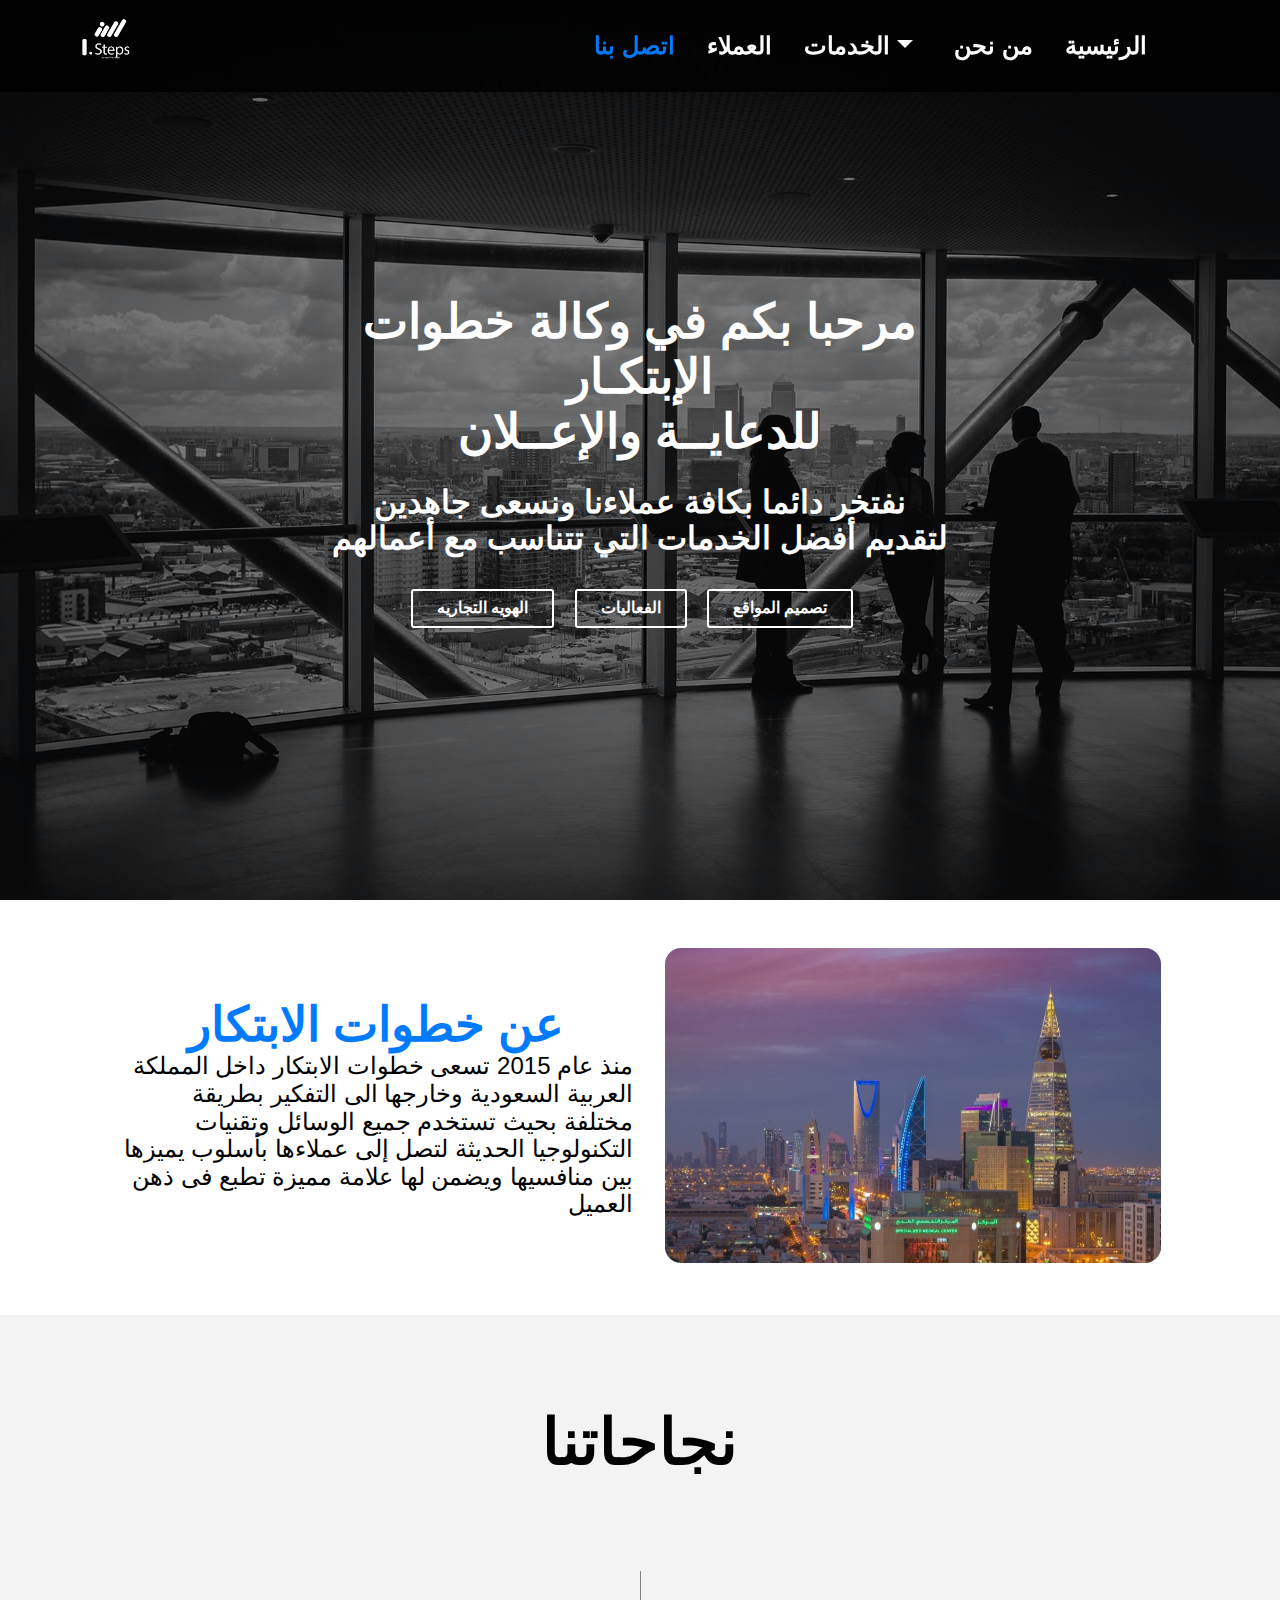
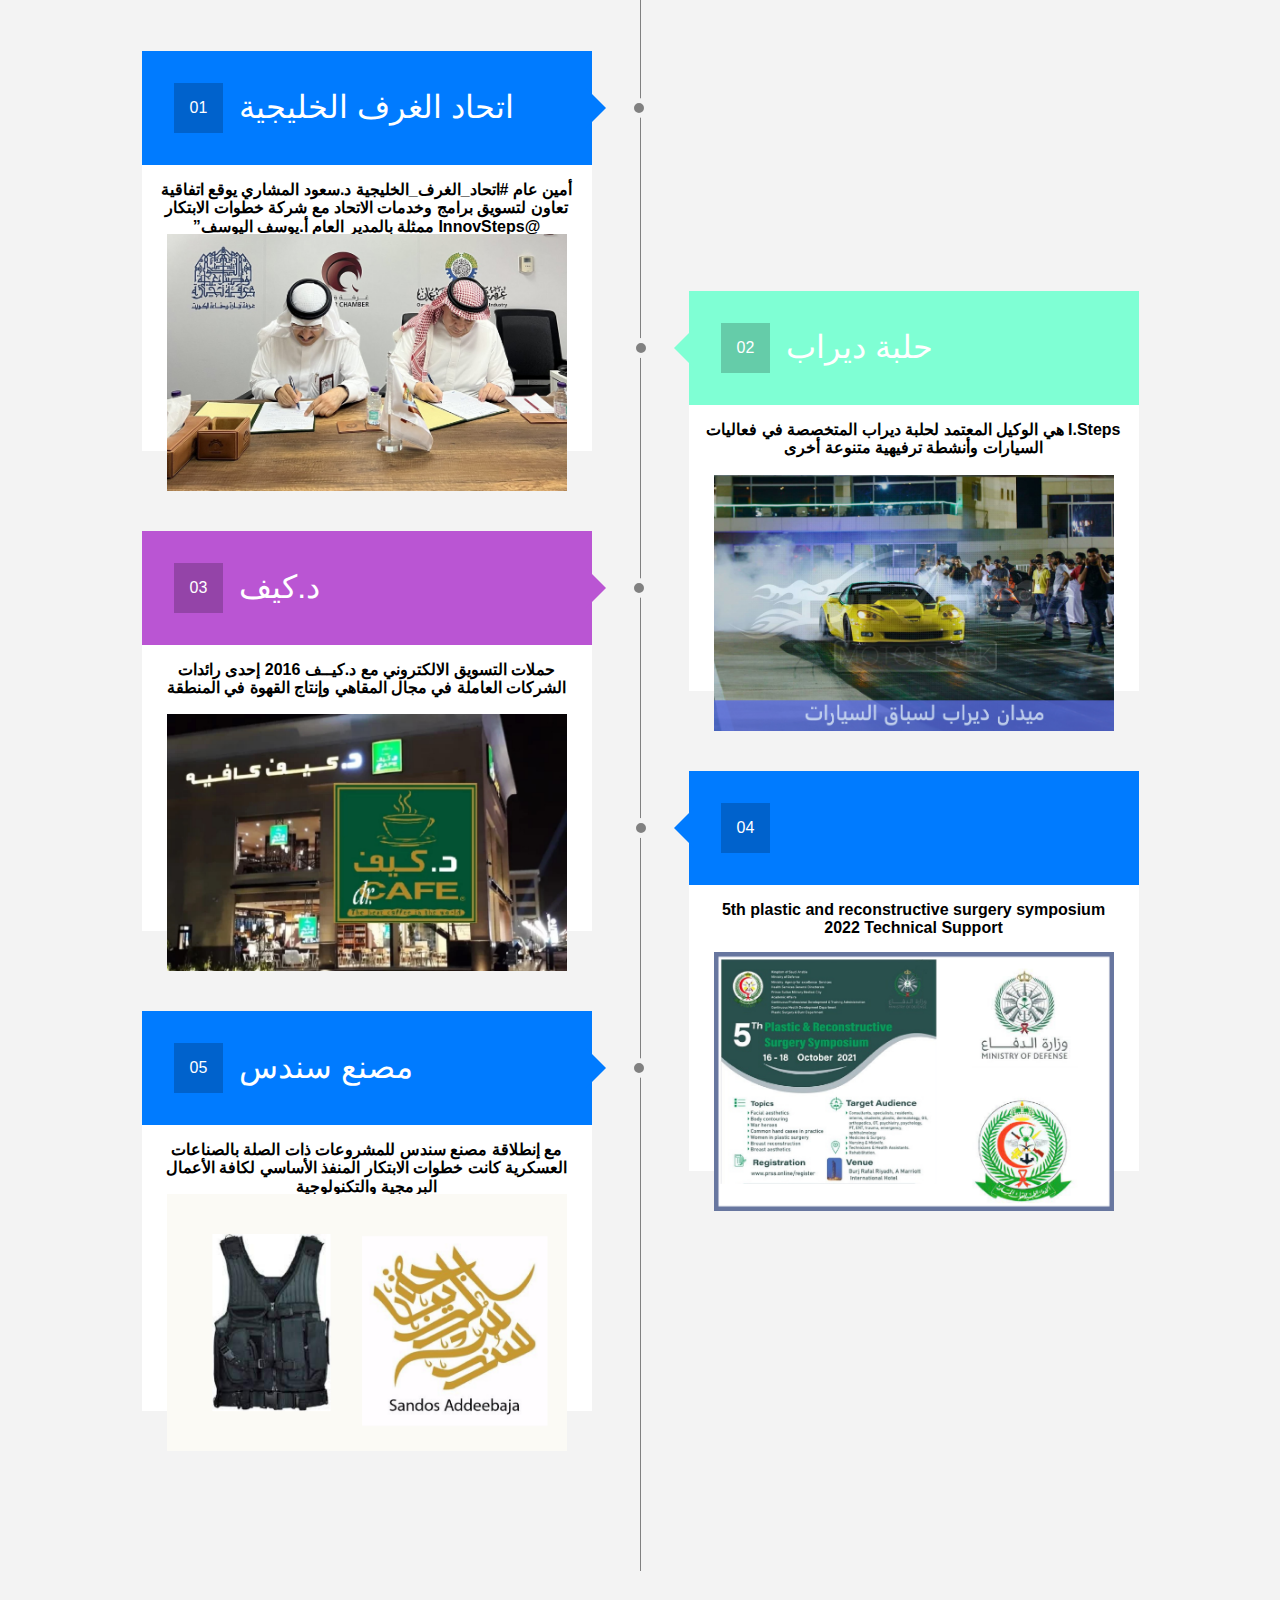
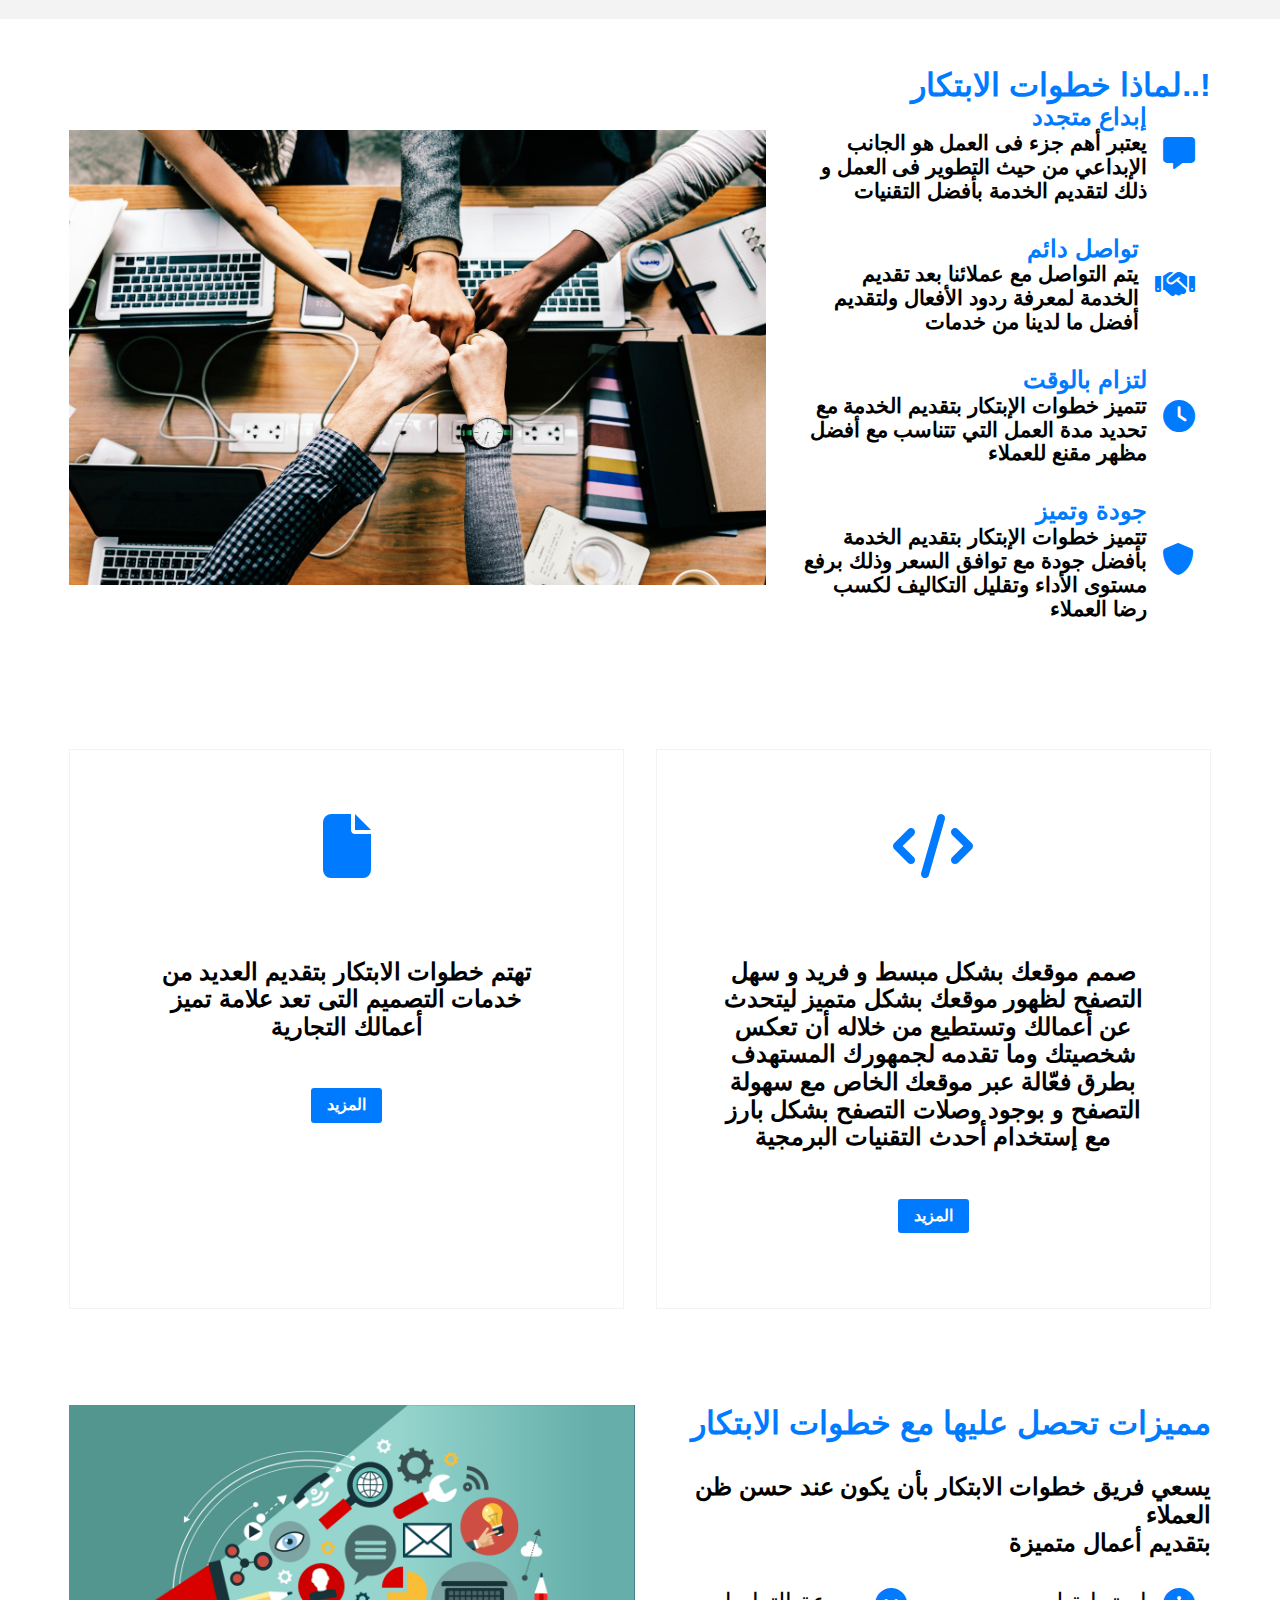
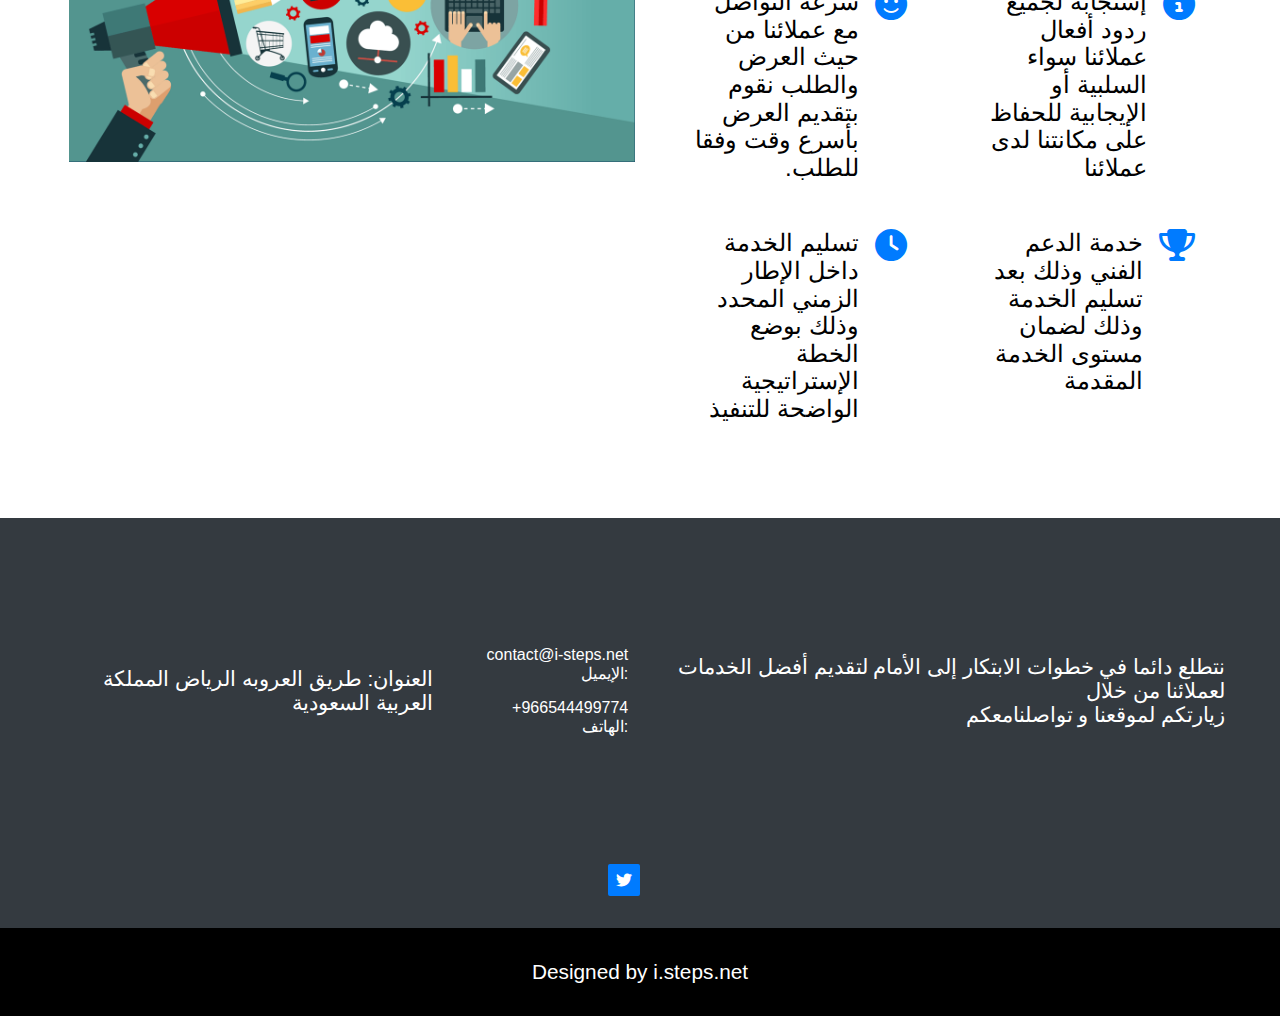
<file: index.html>
<!DOCTYPE html>
<html dir="rtl">

<head>
    <meta charset="UTF-8">
    <meta name="viewport" content="width=device-width, initial-scale=1.0">
    <title>I.step</title>
    <!-- Normalize -->
    <link rel="stylesheet" href="css/normalize.css">
    <!-- Font Awesome  -->
    <link rel="stylesheet" href="css/all.min.css">
    <!-- style file -->
    <link rel="stylesheet" href="css/style.css">
</head>

<body><!-- heder -->
    <header>
        <div class="container">
            <ul class="link">
                <li><a href="index.html">الرئيسية</a></li>
                <li><a href="index2.html">من نحن</a></li>
                <li class="links"><a>الخدمات</a>
                    <div class="menue">
                        <ul>
                            <li><a>تصميم المواقع </a></li>
                            <li><a> الفعاليات</a></li>
                            <li><a>الهويه الرقميه</a></li>
                        </ul>
                    </div>
                </li>
                <li><a href="index3.html">العملاء</a></li>
                <li><a class="active" href="index4.html">اتصل بنا </a></li>
            </ul>
            <div class="logo"><img src="images/logo.png"></div>
        </div>
    </header><!-- end header --><!-- home -->
    <div class="home">
        <div class="content">
            <h2>مرحبا بكم في وكالة خطوات الإبتكـار<br> للدعايــة والإعــلان</h2>
            <p>نفتخر دائما بكافة عملاءنا ونسعى جاهدين<br> لتقديم أفضل الخدمات التي تتناسب مع أعمالهم</p>
            <div class="buttons">
                <button>تصميم المواقع</button>
                <button>الفعاليات</button>
                <button> الهويه التجاريه</button>
            </div>
        </div>
    </div><!-- end home -->
    <!-- start steps -->
    <div class="steps">
        <div class="container">
            <div class="image"><img src="images/bb.jpg"></div>
            <div class="info">
                <h3>عن خطوات الابتكار</h3>
                <p>منذ عام 2015 تسعى خطوات الابتكار داخل المملكة العربية السعودية وخارجها الى التفكير بطريقة مختلفة
                    بحيث تستخدم جميع الوسائل وتقنيات التكنولوجيا الحديثة لتصل إلى عملاءها بأسلوب يميزها بين منافسيها
                    ويضمن لها علامة مميزة تطبع فى ذهن العميل
                </p>
            </div>
        </div>
    </div>
    <!-- end steps -->
    <!-- start successes -->
    <div class="successes">
        <h1>نجاحاتنا</h1>
        <div class="container">
            <div class="right">
                <div class="box">
                    <div class="info green">
                        <p>حلبة ديراب</p>
                        <span>02</span>
                    </div>
                    <div class="body">
                        <p>I.Steps
                            هي الوكيل المعتمد لحلبة ديراب المتخصصة في فعاليات السيارات وأنشطة ترفيهية متنوعة أخرى</p>
                        <img src="images/2.jpg">
                    </div>
                </div>
                <div class="box">
                    <div class="info blue">
                        <span>04 </span>
                    </div>
                    <div class="body">
                        <p>5th plastic and reconstructive surgery symposium 2022 Technical Support</p>
                        <img src="images/4.jpg">
                    </div>
                </div>
            </div>
            <div class="hr"></div>
            <div class="left">
                <div class="box">
                    <div class="info blue ">
                        <p>اتحاد الغرف الخليجية</p>
                        <span>01</span>
                    </div>
                    <div class="body">
                        <p>أمين عام #اتحاد_الغرف_الخليجية د.سعود المشاري يوقع اتفاقية تعاون لتسويق برامج وخدمات الاتحاد
                            مع شركة خطوات الابتكار @InnovSteps ممثلة بالمدير العام أ.يوسف اليوسف”</p>
                        <img src="images/1.jpg">
                    </div>
                </div>
                <div class="box ">
                    <div class="info move">
                        <p>د.كيف</p>
                        <span>03</span>
                    </div>
                    <div class="body">
                        <p>حملات التسويق الالكتروني مع د.كيــف 2016 إحدى رائدات الشركات العاملة في مجال المقاهي وإنتاج
                            القهوة في المنطقة</p>
                        <img src="images/3.jpg">
                    </div>
                </div>
                <div class="box ">
                    <div class="info blue ">
                        <p>مصنع سندس</p>
                        <span>05</span>
                    </div>
                    <div class="body">
                        <p>مع إنطلاقة مصنع سندس للمشروعات ذات الصلة بالصناعات العسكرية كانت خطوات الابتكار المنفذ
                            الأساسي لكافة الأعمال البرمجية والتكنولوجية</p>
                        <img src="images/5.jpg">
                    </div>
                </div>
            </div>
        </div>
    </div>
    <!-- end successes -->
    <!-- start creativity -->
    <div class="creativity">
        <div class="container">
            <div class="section">
                <h2>!..لماذا خطوات الابتكار</h2>
                <div class="box">
                    <i class="fa-sharp fa-regular fa-message"></i>
                    <div class="info">
                        <h4>إبداع متجدد</h4>
                        <p>يعتبر أهم جزء فى العمل هو الجانب الإبداعي من حيث التطوير فى العمل و ذلك لتقديم الخدمة بأفضل
                            التقنيات</p>
                    </div>
                </div>
                <div class="box">
                    <i class="fa-solid fa-handshake"></i>
                    <div class="info">
                        <h4>تواصل دائم</h4>
                        <p>يتم التواصل مع عملائنا بعد تقديم الخدمة لمعرفة ردود الأفعال ولتقديم أفضل ما لدينا من خدمات
                        </p>
                    </div>
                </div>
                <div class="box">
                    <i class="fa-regular fa-clock"></i>
                    <div class="info">
                        <h4> لتزام بالوقت</h4>
                        <p>تتميز خطوات الإبتكار بتقديم الخدمة مع تحديد مدة العمل التي تتناسب مع أفضل مظهر مقنع للعملاء
                        </p>
                    </div>
                </div>
                <div class="box">
                    <i class="fa-sharp fa-solid fa-shield"></i>
                    <div class="info">
                        <h4>جودة وتميز</h4>
                        <p>تتميز خطوات الإبتكار بتقديم الخدمة بأفضل جودة مع توافق السعر وذلك برفع مستوى الأداء وتقليل
                            التكاليف لكسب رضا العملاء </p>
                    </div>
                </div>
            </div>
            <div class="image"><img src="images/6.jpg"></div>
        </div>
    </div>
    <!-- end creativity -->
    <!-- boxes   -->
    <div class="boxes">
        <div class="container">
            <div class="box">
                <i class="fa-solid fa-code"></i>
                <p>صمم موقعك بشكل مبسط و فريد و سهل التصفح لظهور موقعك بشكل متميز ليتحدث عن أعمالك وتستطيع من خلاله أن
                    تعكس شخصيتك وما تقدمه لجمهورك المستهدف بطرق فعّالة عبر موقعك الخاص مع سهولة التصفح و بوجود وصلات
                    التصفح بشكل بارز مع إستخدام أحدث التقنيات البرمجية</p>
                <button>المزيد</button>
            </div>
            <div class="box">
                <i class="fa-solid fa-file"></i>
                <p>تهتم خطوات الابتكار بتقديم العديد من خدمات التصميم التى تعد علامة تميز أعمالك التجارية </p>
                <button>المزيد</button>
            </div>
        </div>
    </div>
    <!-- end boxes -->
    <!-- fetures -->
    <div class="features">
        <div class="container">
            <div class="section">
                <h2>مميزات تحصل عليها مع خطوات الابتكار</h2>
                <p>يسعي فريق خطوات الابتكار بأن يكون عند حسن ظن العملاء <br>بتقديم أعمال متميزة</p>
                <div class="card">
                    <div class="feat">
                        <div class="info">
                            <i class="fa-solid fa-circle-info"></i>
                            <p>إستجابة لجميع ردود أفعال عملائنا سواء السلبية أو الإيجابية للحفاظ على مكانتنا لدى عملائنا
                            </p>
                        </div>
                        <div class="info">
                            <i class="fa-sharp fa-solid fa-trophy"></i>
                            <p>خدمة الدعم الفني وذلك بعد تسليم الخدمة وذلك لضمان مستوى الخدمة المقدمة</p>
                        </div>
                    </div>
                    <div class="feat">
                        <div class="info">
                            <i class="fa-solid fa-face-smile"></i>
                            <p>سرعة التواصل مع عملائنا من حيث العرض والطلب نقوم بتقديم العرض بأسرع وقت وفقا للطلب.</p>
                        </div>
                        <div class="info">
                            <i class="fa-solid fa-clock"></i>
                            <p>تسليم الخدمة داخل الإطار الزمني المحدد وذلك بوضع الخطة الإستراتيجية الواضحة للتنفيذ</p>
                        </div>
                    </div>
                </div>
            </div>
            <div class="image"><img src="images/7.png"></div>
        </div>
    </div>
    <!-- end featurs -->
    <!-- footer -->
    <footer>
        <div class="footer">
            <div class="container">
                <p><a>نتطلع دائما في خطوات الابتكار إلى الأمام لتقديم أفضل الخدمات لعملائنا من خلال <br>زيارتكم لموقعنا
                        و
                        تواصلنامعكم</a></p>
                <div class="span">
                    <span>contact@i-steps.net :الإيميل</span>
                    <span> 966544499774+ :الهاتف</span>

                </div>

                <p>العنوان: طريق العروبه
                    الرياض المملكة العربية السعودية</p>
            </div>
            <i class="fa-brands fa-twitter"></i>
            <p class="foot">Designed by i.steps.net</p>
        </div>
    </footer>
    <!-- end footer -->
    
</body>

</html>
</file>
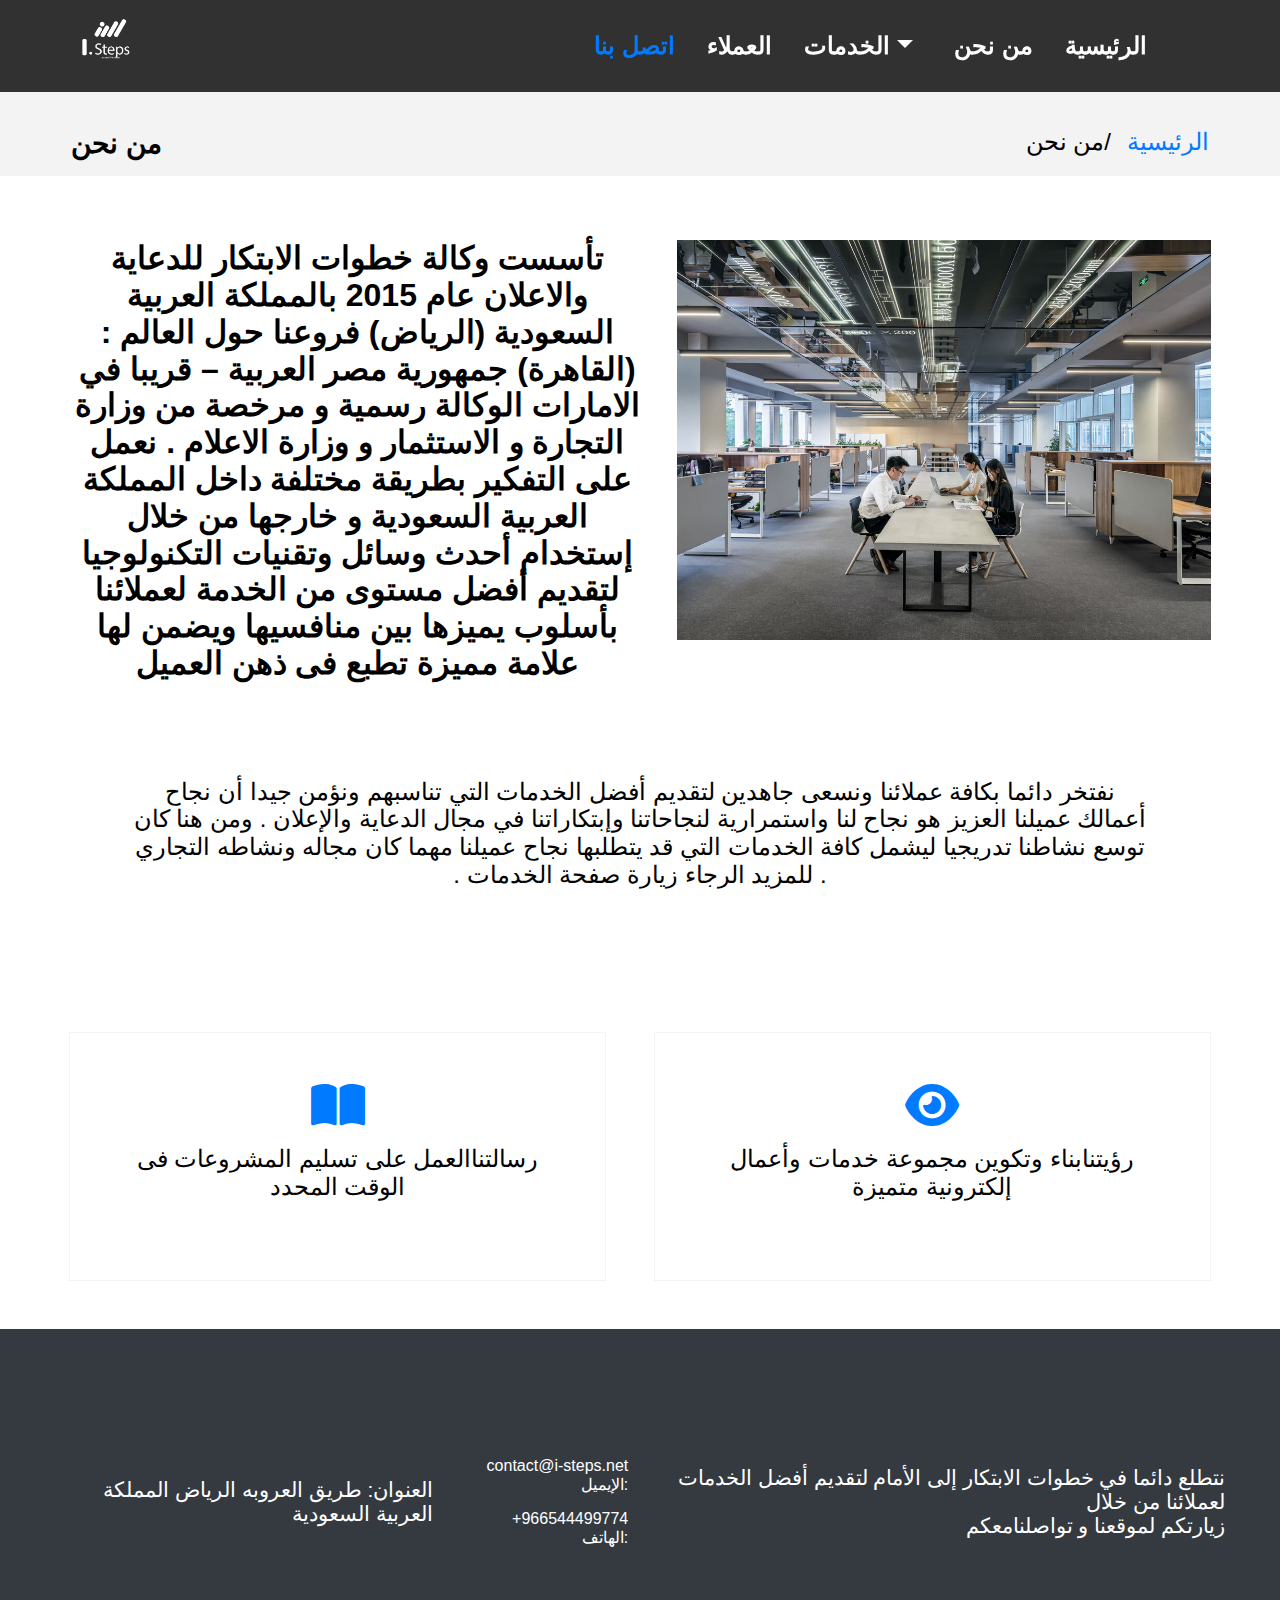
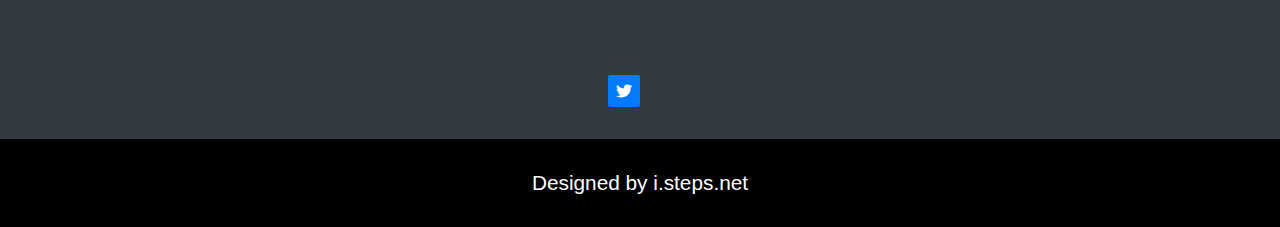
<file: index2.html>
<!DOCTYPE html>
<html dir="rtl">

<head>
    <meta charset="UTF-8">
    <meta name="viewport" content="width=device-width, initial-scale=1.0">
    <title>الرئيسية</title>
    <!-- Normalize -->
    <link rel="stylesheet" href="css/normalize.css">
    <!-- Font Awesome  -->
    <link rel="stylesheet" href="css/all.min.css">
    <!-- style file -->
    <link rel="stylesheet" href="css/style.css">

</head>

<body><!-- heder -->
    <header>
        <div class="container">
            <ul class="link">
                <li><a href="index.html">الرئيسية</a></li>
                <li><a href="index2.html">من نحن</a></li>
                <li class="links"><a>الخدمات</a>
                    <div class="menue">
                        <ul>
                            <li><a>تصميم المواقع </a></li>
                            <li><a> الفعاليات</a></li>
                            <li><a>الهويه الرقميه</a></li>
                        </ul>
                    </div>
                </li>
                <li><a href="index3.html">العملاء</a></li>
                <li><a class="active" href="index4.html">اتصل بنا </a></li>
            </ul>
            <div class="logo"><img src="images/logo.png"></div>
        </div>
    </header><!-- end header --><!-- home -->
    <!-- start main -->
    <div class="meen">
        <div class="container">
            <p><a href="index.html">الرئيسية</a>/من نحن</p>
            <h3>من نحن</h3>
        </div>
    </div>
    <div class="image-info">
        <div class="container">
            <div class="image"><img src="images/main.jpg"></div>
            <p>تأسست وكالة خطوات الابتكار للدعاية والاعلان عام 2015 بالمملكة العربية السعودية (الرياض) فروعنا حول العالم
                : (القاهرة) جمهورية مصر العربية – قريبا في الامارات الوكالة رسمية و مرخصة من وزارة التجارة و الاستثمار و
                وزارة الاعلام . نعمل على التفكير بطريقة مختلفة داخل المملكة العربية السعودية و خارجها من خلال إستخدام
                أحدث وسائل وتقنيات التكنولوجيا لتقديم أفضل مستوى من الخدمة لعملائنا بأسلوب يميزها بين منافسيها ويضمن لها
                علامة مميزة تطبع فى ذهن العميل </p>
        </div>
    </div>
    <div class="cards">
        <div class="container">
            <p>نفتخر دائما بكافة عملائنا ونسعى جاهدين لتقديم أفضل الخدمات التي تناسبهم ونؤمن جيدا أن نجاح أعمالك عميلنا
                العزيز هو نجاح لنا واستمرارية لنجاحاتنا وإبتكاراتنا في مجال الدعاية والإعلان . ومن هنا كان توسع نشاطنا
                تدريجيا ليشمل كافة الخدمات التي قد يتطلبها نجاح عميلنا مهما كان مجاله ونشاطه التجاري . للمزيد الرجاء
                زيارة صفحة الخدمات .</p>
            <div class="card">
                <div class="box">
                    <i class="fa-sharp fa-solid fa-eye"></i>
                    <p>رؤيتنابناء وتكوين مجموعة خدمات وأعمال إلكترونية متميزة</p>
                </div>
                <div class="box">
                    <i class="fa-sharp fa-solid fa-book-open"></i>
                    <p>رسالتناالعمل على تسليم المشروعات فى الوقت المحدد</p>
                </div>
            </div>
        </div>
    </div>
    <!-- end main -->
    <!-- footer -->
    <footer>
        <div class="footer">
            <div class="container">
                <p><a>نتطلع دائما في خطوات الابتكار إلى الأمام لتقديم أفضل الخدمات لعملائنا من خلال <br>زيارتكم لموقعنا
                        و
                        تواصلنامعكم</a></p>
                <div class="span">
                    <span>contact@i-steps.net :الإيميل</span>
                    <span> 966544499774+ :الهاتف</span>

                </div>

                <p>العنوان: طريق العروبه
                    الرياض المملكة العربية السعودية</p>
            </div>
            <i class="fa-brands fa-twitter"></i>
            <p class="foot">Designed by i.steps.net</p>
        </div>
    </footer>
    <!-- end footer -->
</body>

</html>
</file>
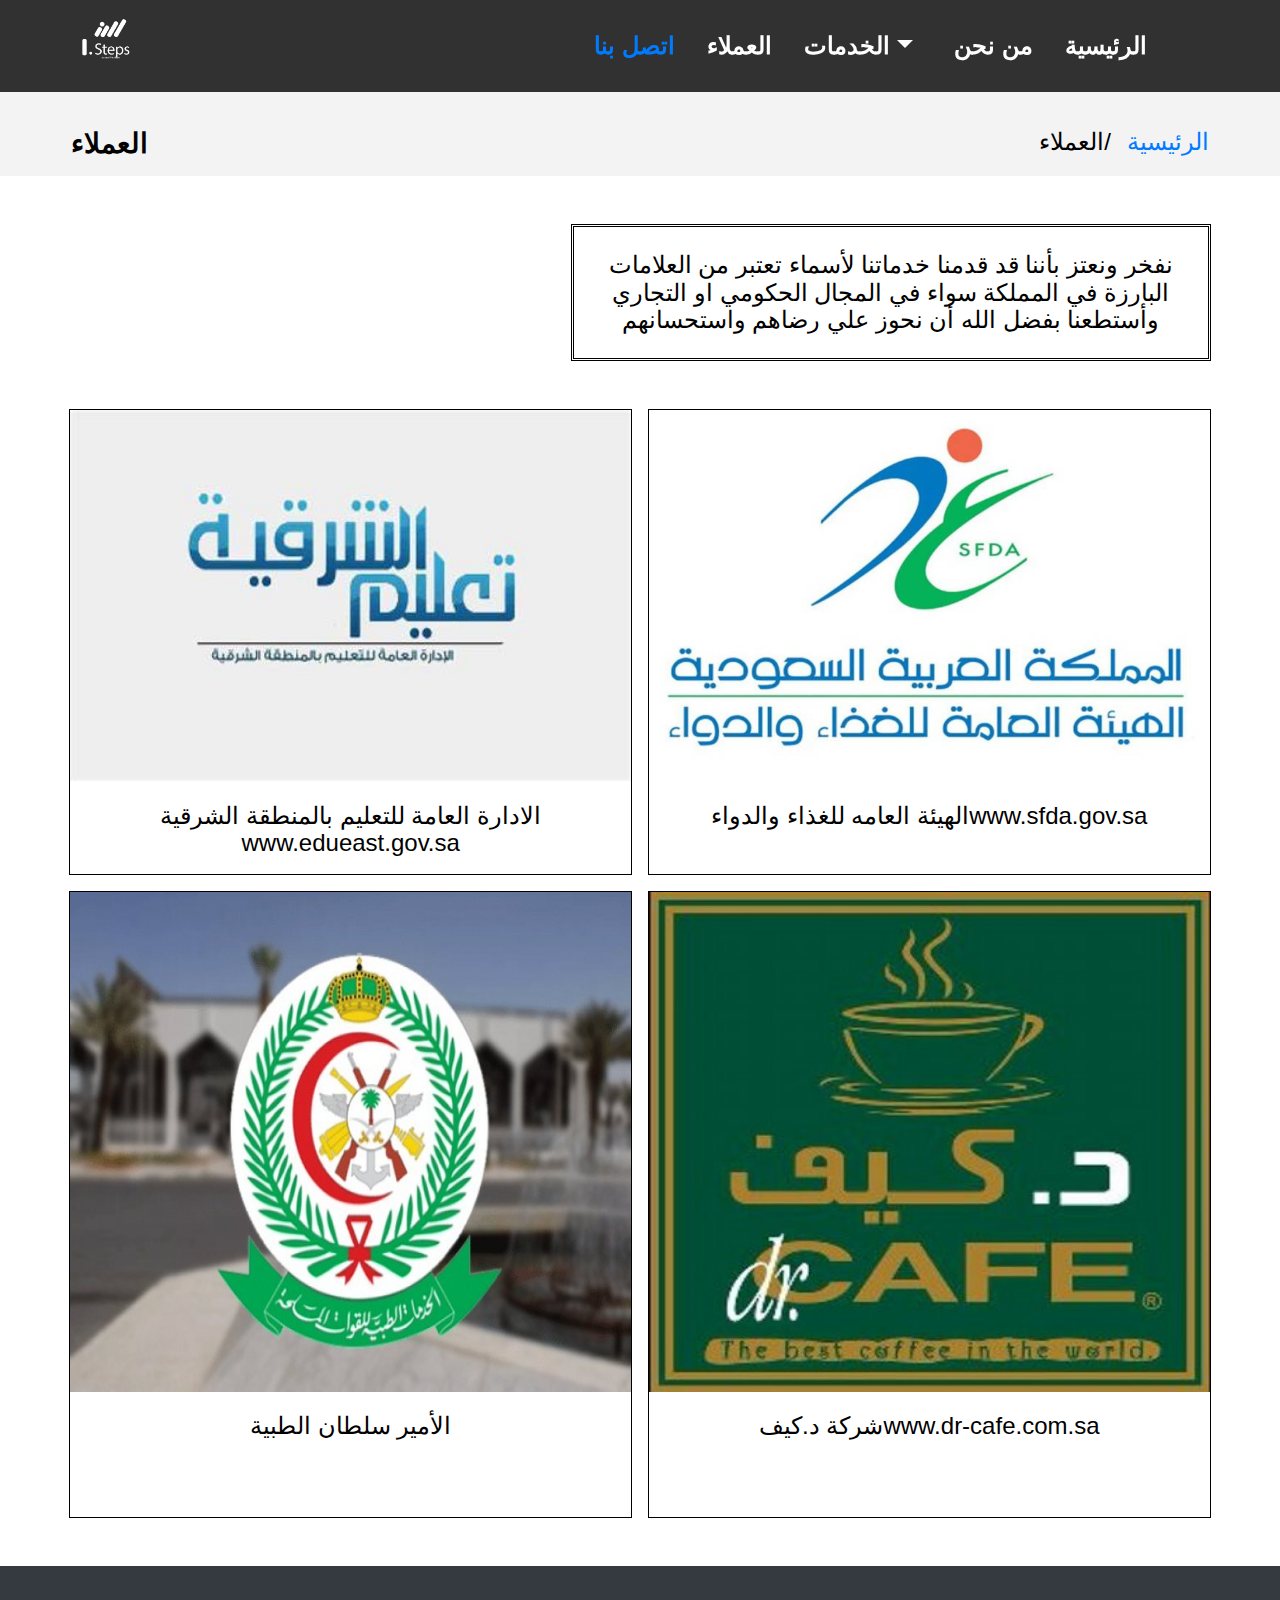
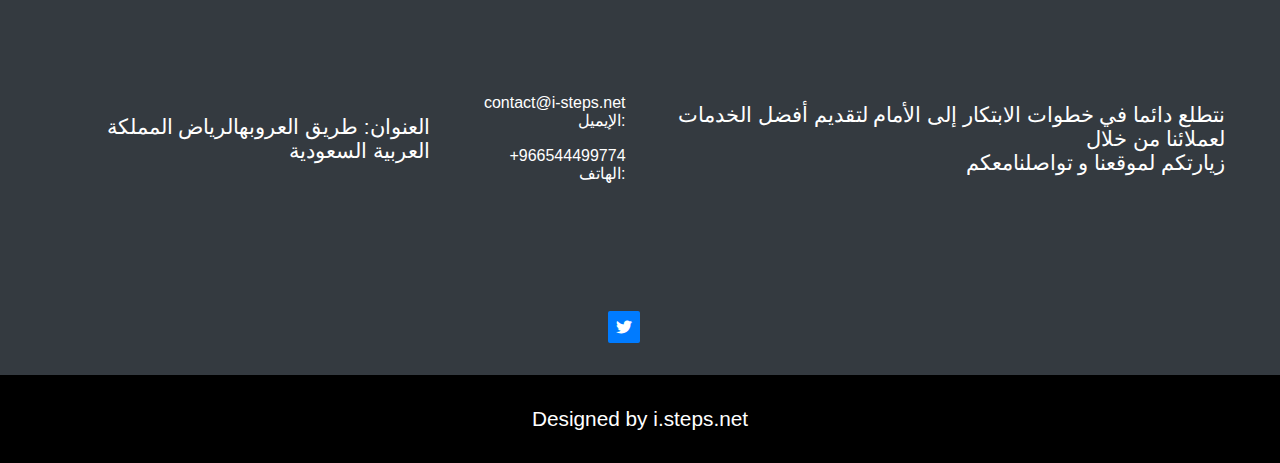
<file: index3.html>
<!DOCTYPE html>
<html dir="rtl">

<head>
    <meta charset="UTF-8">
    <meta name="viewport" content="width=device-width, initial-scale=1.0">
    <title>clients</title>
    <!-- Normalize -->
    <link rel="stylesheet" href="css/normalize.css">
    <!-- Font Awesome  -->
    <link rel="stylesheet" href="css/all.min.css">
    <!-- style file -->
    <link rel="stylesheet" href="css/style.css">
</head>

<body><!-- heder -->
    <header>
        <div class="container">
            <ul class="link">
                <li><a href="index.html">الرئيسية</a></li>
                <li><a href="index2.html">من نحن</a></li>
                <li class="links"><a>الخدمات</a>
                    <div class="menue">
                        <ul>
                            <li><a>تصميم المواقع </a></li>
                            <li><a> الفعاليات</a></li>
                            <li><a>الهويه الرقميه</a></li>
                        </ul>
                    </div>
                </li>
                <li><a href="index3.html">العملاء</a></li>
                <li><a class="active" href="index4.html">اتصل بنا </a></li>
            </ul>
            <div class="logo"><img src="images/logo.png"></div>
        </div>
    </header><!-- end header --><!-- home -->
    <div class="meen">
        <div class="container">
            <p><a href="index.html">الرئيسية</a>/العملاء </p>
            <h3> العملاء</h3>
        </div>
    </div>
    <!-- start clients -->
    <div class="clients">
        <div class="container">
            <p class="first">نفخر ونعتز بأننا قد قدمنا خدماتنا لأسماء تعتبر من العلامات البارزة في المملكة سواء في
                المجال الحكومي او التجاري وأستطعنا بفضل الله أن نحوز علي رضاهم واستحسانهم </p>
            <div class="boxes2">
                <div class="box">
                    <img src="images/10.jpg">
                    <p>الادارة العامة للتعليم بالمنطقة الشرقية www.edueast.gov.sa</p>
                </div>
                <div class="box">
                    <img src="images/9.jpg">
                    <p>الهيئة العامه للغذاء والدواءwww.sfda.gov.sa</p>
                </div>
                <div class="box">
                    <img src="images/8.jpg">
                    <p>الأمير سلطان الطبية
                    </p>
                </div>
                <div class="box">
                    <img src="images/12.jpg" class="big">
                    <p>شركة د.كيفwww.dr-cafe.com.sa</p>
                </div>
            </div>
        </div>
    </div>
    <!-- end clients -->
    <!-- footer -->
    <footer>
        <div class="footer">
            <div class="container">
                <p><a>نتطلع دائما في خطوات الابتكار إلى الأمام لتقديم أفضل الخدمات لعملائنا من خلال <br>زيارتكم لموقعنا
                        و
                        تواصلنامعكم</a></p>
                <div class="span">
                    <span>contact@i-steps.net :الإيميل</span>
                    <span> 966544499774+ :الهاتف</span>

                </div>
                <p>العنوان: طريق العروبهالرياض المملكة العربية السعودية</p>
            </div>
            <i class="fa-brands fa-twitter"></i>
            <p class="foot">Designed by i.steps.net</p>
        </div>
    </footer>
    <!-- end footer -->

</body>

</html>
</file>
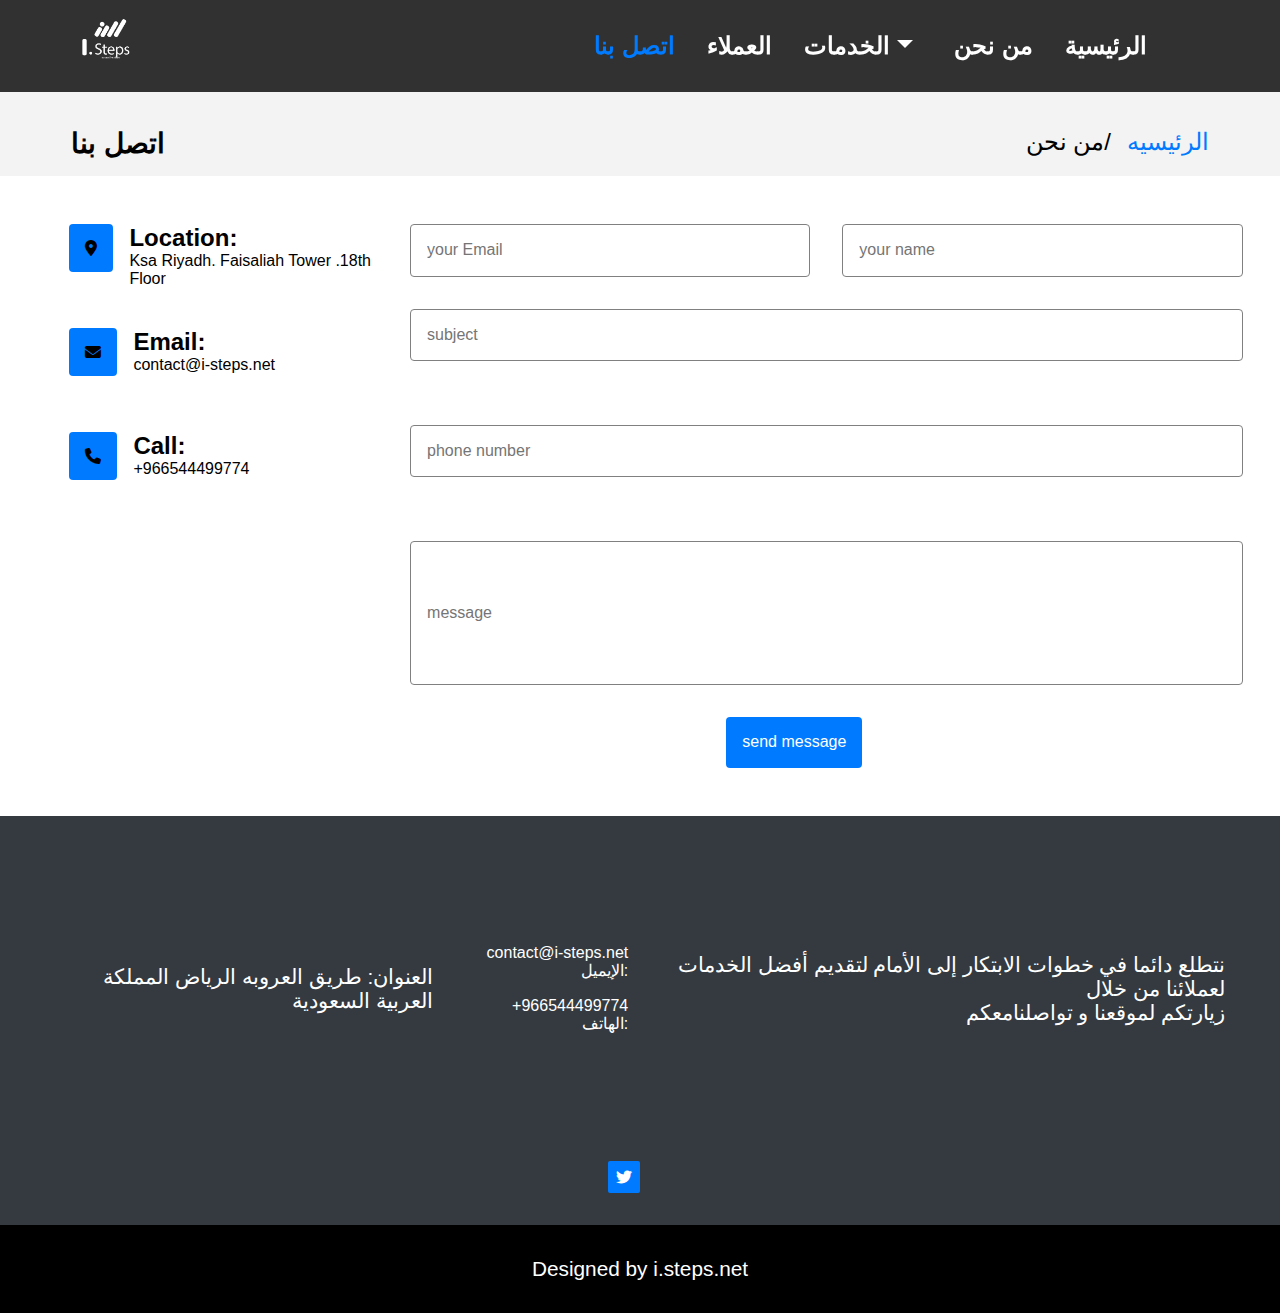
<file: index4.html>
<!DOCTYPE html>
<html dir="rtl">

<head>
    <meta charset="UTF-8">
    <meta name="viewport" content="width=device-width, initial-scale=1.0">
    <title>contact us</title>
    <!-- Normalize -->
    <link rel="stylesheet" href="css/normalize.css">
    <!-- Font Awesome  -->
    <link rel="stylesheet" href="css/all.min.css">
    <!-- style file -->
    <link rel="stylesheet" href="css/style.css">
</head>

<body><!-- heder -->
    <header>
        <div class="container">
            <ul class="link">
                <li><a href="index.html">الرئيسية</a></li>
                <li><a href="index2.html">من نحن</a></li>
                <li class="links"><a>الخدمات</a>
                    <div class="menue">
                        <ul>
                            <li><a>تصميم المواقع </a></li>
                            <li><a> الفعاليات</a></li>
                            <li><a>الهويه الرقميه</a></li>
                        </ul>
                    </div>
                </li>
                <li><a href="index3.html">العملاء</a></li>
                <li><a class="active" href="index4.html">اتصل بنا </a></li>
            </ul>
            <div class="logo"><img src="images/logo.png"></div>
        </div>
    </header><!-- end header --><!-- home -->
    <div class="meen">
        <div class="container">
            <p><a href="index.html">الرئيسيه</a>/من نحن</p>
            <h3>اتصل بنا</h3>
        </div>
    </div>
    <!-- start contact  -->
    <div class="contact">
        <div class="container">
            <div class="connection">
                <div class="box">
                    <i class="fa-sharp fa-solid fa-location-dot"></i>
                    <div class="info">
                        <h4>Location:</h4>
                        <p>Ksa Riyadh. Faisaliah Tower .18th Floor</p>
                    </div>
                </div>
                <div class="box">
                    <i class="fa-sharp fa-solid fa-envelope"></i>
                    <div class="info">
                        <h4>Email:</h4>
                        <p>contact@i-steps.net</p>
                    </div>
                </div>
                <div class="box">
                    <i class="fa-sharp fa-solid fa-phone"></i>
                    <div class="info">
                        <h4>Call:</h4>
                        <p>+966544499774</p>
                    </div>
                </div>
            </div>
            <div class="inputs">
                <div class="form">
                    <div class="input">
                        <input type="text" placeholder="your Email">
                        <input type=" text" placeholder="your name">
                    </div>
                    <input type="text" placeholder="subject" class="col">
                    <input type="text" placeholder="phone number" class="col">
                    <input type="text" placeholder="message" class="col">
                    <button>send message</button>
                </div>
            </div>
        </div>
    </div>
    <!-- end contact -->
    <!-- footer -->
    <footer>
        <div class="footer">
            <div class="container">
                <p><a>نتطلع دائما في خطوات الابتكار إلى الأمام لتقديم أفضل الخدمات لعملائنا من خلال <br>زيارتكم لموقعنا
                        و
                        تواصلنامعكم</a></p>
                <div class="span">
                    <span>contact@i-steps.net :الإيميل</span>
                    <span> 966544499774+ :الهاتف</span>
                </div>
                <p>العنوان: طريق العروبه الرياض المملكة العربية السعودية</p>
            </div>
            <i class="fa-brands fa-twitter"></i>
            <p class="foot">Designed by i.steps.net</p>
        </div>
    </footer>
    <!-- end footer -->


</body>

</html>
</file>
<file: css/style.css>
/* start global rules */
* {
    -webkit-box-sizing: border-box;
    -moz-box-sizing: border-box;
    box-sizing: border-box;
    margin: 0;
    padding: 0;
}

html {
    scroll-behavior: smooth;
}

:root {
    --main-color: #007bff;
    --second-color: black;
    --third-color: #f3f3f3;
    --main-transition: 0.3s;
    --padding-top: 3.13rem;
    --padding-bottom: 3.8rem;
}

body {
    font-family: "Droid Arabic Kufi", Arial, serif;
}

a {
    text-decoration: none;
}

ul {
    list-style: none;
    margin: 0;
    padding: 0;
}

.container {
    padding-right: 0.9rem;
    padding-left: 0.9rem;
    margin-right: auto;
    margin-left: auto;
}

/* Small */
@media (min-width: 768px) {
    .container {
        width: 750px;
    }
}

/* Medium */
@media (min-width: 992px) {
    .container {
        width: 970px;
    }
}

/* Large */
@media (min-width: 1200px) {
    .container {
        width: 1170px;
    }
}

/* end global rules */
/* start header */
header {
    position: fixed;
    z-index: 9999;
    width: 100%;
    top: 0;
    left: 0;
    background-color: rgb(0, 0, 0, 80%);
}


.links {
    position: relative;
    margin-right: 2rem;
}


header .links::before {
    position: absolute;
    content: "";
    top: 8px;
    right: 9px;
    border-top: 8px solid white;
    border-bottom: 8px solid transparent;
    border-left: 8px solid transparent;
    border-right: 8px solid transparent;
}

.menue {
    position: absolute;
    z-index: -1;
    top: 200%;
    opacity: 0;
    transition: var(--main-transition);
    box-shadow: 0px 0px 5px 2px white;
}

header .links:hover .menue {
    z-index: 100;
    opacity: 1;
    top: 100%;
}

.menue ul {
    display: flex;
    flex-direction: column;
    padding: 0;
}

.menue li a {
    display: block;
    font-size: 0.8rem;
    padding: 1rem;
    background-color: white;
    color: gray;
    transition: var(--main-transition);
}

.menue li a:hover {
    background-color: var(--main-color);
    color: black;
}

header .container {
    display: flex;
    justify-content: space-between;
    color: white;
    padding-top: 0;
}

header ul {
    display: flex;
    padding: 2rem;
}

header li a {
    font-size: 1.5rem;
    padding-right: 2rem;
    font-weight: bold;
    color: white;
    cursor: pointer;
    transition: var(--main-transition);
}

@media (max-width: 991px) {
    header .container {
        justify-content: center;
        width: 2rem;
    }

    .logo {
        display: none;
    }

    header ul {
        display: flex;
        padding: 1rem;
    }

    header li a {
        font-size: 1rem;
    }


}

/* start  .successes */
.successes h1 {
    padding-bottom: 3rem;
}

header li a.active {
    color: var(--main-color);
}

header li:hover a {
    color: var(--main-color);
}

.logo {
    top: 0;
    width: 5rem;
}

.logo img {
    max-width: 100%;
}

/* START Home */
.home {
    background-image: url('../images/about.jpg');
    background-size: cover;
    background-position: center;
    height: 100vh;
    position: relative;
}

.home::before {
    content: "";
    top: 0;
    left: 0;
    position: absolute;
    width: 100%;
    height: 100%;
    background-color: rgb(0, 0, 0, 50%);
}

.home .content {
    color: white;
    position: absolute;
    top: 30%;
    left: 50%;
    transform: translateX(-50%);
    text-align: center;
}

.content h2 {
    padding: 1.5rem;
    font-size: 3rem;
    font-weight: bold;
}

.content p {
    font-size: 2rem;
    font-weight: bold;
}

.buttons {
    padding: 2rem;
}

.buttons button {
    padding: 0.5rem 1.5rem;
    margin-right: 1rem;
    background-color: rgb(0, 0, 0, 0);
    color: white;
    font-weight: bold;
    font-size: 1rem;
    border: 2px solid white;
    border-radius: 3px;
    transition: var(--main-transition);

}

.buttons button:hover {
    background-color: var(--main-color);
}

@media (max-width: 991px) {
    .content p {
        font-size: 1.2rem;
    }

    .content h2 {

        font-size: 1.3rem;
    }

    .buttons {
        display: flex;
    }
}

/* END Home */
/* steps */
.steps .container {
    display: flex;
    padding: 3rem 4rem;
    align-items: center;
    gap: 2rem;
}

.steps .image {
    width: 150rem;
}

.steps img {
    max-width: 100%;
    border-radius: 1rem;
}

.steps h3 {
    font-size: 3rem;
    font-weight: bold;
    text-align: center;

    color: var(--main-color);
}

@media (max-width: 991px) {
    .steps .container {
        flex-direction: column;
        align-items: center;
        justify-content: center;
        text-align: center;
    }

    .steps .image {
        width: 20rem;
    }
}

.steps p {
    font-size: 1.5rem;
}

/* end steps */
/* <!-- start successes --> */
.successes {
    padding-top: 3rem;
    padding-bottom: 3rem;
    background-color: var(--third-color);
    text-align: center;
}

.successes h1 {
    font-size: 4rem;
}

.successes .container {
    display: flex;
    justify-content: center;
    align-items: center;
    text-align: center;
    gap: 3rem;
}

.successes img {
    width: 20rem;
}


.successes .box {
    background-color: white;
    margin-bottom: 5rem;
    position: relative;
    max-width: 450px;
    height: 400px;

}

.successes .box img {
    position: absolute;
    left: 50%;
    transform: translateX(-50%);
    bottom: -10%;
    width: 25rem;
}

.successes .info {
    display: flex;
    justify-content: flex-end;
    align-items: center;
    padding: 1rem;
    color: white;
    font-size: 2rem;
    position: relative;
}

.successes .left .info::before,
.successes .left .move::before {
    content: "";
    position: absolute;
    right: -34px;
    border-top: 20px solid transparent;
    border-bottom: 20px solid transparent;
    border-left: 20px solid var(--main-color);
    border-right: 20px solid transparent;
}

.successes .right .blue::before,
.successes .right .green::before {
    content: "";
    position: absolute;
    left: -35px;
    border-top: 20px solid transparent;
    border-bottom: 20px solid transparent;
    border-left: 20px solid transparent;
    border-right: 20px solid var(--main-color);
}

.successes .info::after,
.successes .right .info::after {
    content: "";
    position: absolute;
    right: -3.6rem;
    background-color: gray;
    border-radius: 50%;
    border: 5px solid #f3f3f3;
    width: 10px;
    height: 10px;
}

.hr {
    background-color: gray;
    width: 1px;
    height: 100rem;
}

.successes .right .info::after {
    right: 30.5rem;
}

.successes .left .move::before {
    border-left: 20px solid mediumorchid;
}

.successes .right .green::before {
    border-right: 20px solid aquamarine;
}

.blue {
    background-color: var(--main-color);
}

.move {
    background-color: mediumorchid;
}

.green {
    background-color: aquamarine;
}

.successes .info span {
    padding: 1rem;
    background-color: rgb(0, 0, 0, 20%);
    margin-right: 1rem;
}

.successes .body p {
    padding: 1rem 1rem 0;
    font-size: 1rem;
    font-weight: bold;
}

@media (max-width: 991px) {
    .successes .container {
        flex-direction: column;
    }

    .hr {
        display: none;
    }

    .successes .box img {
        width: 20rem;
    }
}

/* end success */
/* start creativity  */
.creativity {
    padding-top: 3rem;
    padding-bottom: 3rem;
    position: relative;

}

.creativity .container {
    display: flex;
    align-items: center;
    gap: 2rem;
}

.section h2 {
    color: var(--main-color);
    font-size: 2rem;
}

.creativity .box {
    display: flex;
    margin-bottom: 2rem;
    align-items: center;
}

.creativity .box i {
    font-size: 2rem;
    color: var(--main-color);
    padding: 1rem;
    font-weight: bold;
}

.creativity .box h4 {
    color: var(--main-color);
    font-size: 1.5rem;
    padding-bottom: 1rem 0;
}

.creativity .box p {
    font-size: 1.3rem;
    font-weight: bold;
}

.creativity .image {
    width: 120rem;
}


.creativity img {
    max-width: 100%;
    max-height: 100%;
}

@media (max-width: 991px) {
    .creativity .container {
        flex-direction: column;
    }

    .creativity .image {
        width: 20rem;
    }

}

/* <!-- end creativity --> */
/* boxes */
.boxes {
    position: relative;
    padding-top: 3rem;
    padding-bottom: 3rem;
}

.boxes .container {
    display: flex;
    gap: 2rem;
    justify-content: center;
    text-align: center;
}

.boxes .box {
    padding: 2rem 1rem;
    border: 1px solid var(--third-color);
    width: 40rem;
    height: 35rem;
    transition: var(--main-transition);
}

.boxes .box:hover {
    box-shadow: 0 12px 10px rgba(0, 0, 0, 0.2);
    transform: translatey(-3%);
}



.boxes .box i {
    padding: 2rem;
    font-size: 4rem;
    font-weight: bold;
    color: var(--main-color);
}

.boxes .box p {
    padding: 3rem;
    font-size: 1.5rem;
    font-weight: bold;
}

.boxes button {
    padding: 0.5rem 1rem;
    border: none;
    border-radius: 3px;
    color: white;
    font-weight: bold;
    background-color: var(--main-color);
    cursor: pointer;
}

@media (max-width: 991px) {
    .boxes .container {
        flex-direction: column;
    }

    .boxes .box {
        padding: 1rem 0.5rem;
        width: 100%;
        height: 100%;
    }

    .boxes .box i {
        padding: 1rem;
    }

    .boxes .box p {
        padding: 1rem;
        font-size: 1rem;
    }
}

/* end boxes */
/*     <!-- features --> */
.features {
    padding-top: 3rem;
    padding-bottom: 3rem;
    position: relative;
}

.features .container {
    display: flex;
    gap: 3rem;
}

.features .section>p {
    padding: 2rem 0;
    font-size: 1.5rem;
    font-weight: bold;
}

.features image {
    width: 40rem;

}

.features img {
    max-width: 100%;
}

.features .card {
    display: flex;
    gap: 3rem;
}

.features .feat .info {
    display: flex;
    margin-bottom: 3rem;
    width: 15rem;
}

.features .feat i {
    padding: 0 1rem;
    font-size: 2rem;
    color: var(--main-color);
}

.features .feat p {
    font-size: 1.5rem;
}

@media (max-width: 991px) {
    .features .container {
        flex-direction: column;

    }

    .features .card {
        flex-direction: column;
        padding: 0 4rem;
    }

    .features .feat .info {
        flex-direction: column;
    }

    .features {
        justify-content: center;
        text-align: center;
        align-items: center;
    }

    .features .feat i {
        padding-bottom: 5px;
    }
}

/* footer */
.footer {
    position: relative;
    background-color: #343a40;
    justify-content: center;
    align-items: center;
}

.footer .container {
    display: flex;
    gap: 2rem;
    justify-content: space-between;
    align-items: center;
    justify-content: center;
    padding: 7rem 0;
    color: white;
}

span {
    display: block;
    margin: 1rem;
    font-size: 1rem;

}

.footer p {
    font-size: 1.3rem;
}

.footer i {
    display: flex;
    padding: 0.5rem;
    background-color: var(--main-color);
    width: fit-content;
    margin-right: 50%;
    color: white;
    border-radius: 2px;
    margin-bottom: 2rem;
}

.foot {
    text-align: center;
    padding: 2rem;
    background-color: black;
    color: white;
}

@media (max-width: 991px) {
    .footer .container {
        flex-direction: column;
        text-align: center;
    }
}

/* end footer */
.meen {
    position: relative;
    padding-top: 7rem;
    background-color: var(--third-color);
}

.meen .container {
    display: flex;
    justify-content: space-between;
    padding: 1rem;
    font-size: 1.5rem;
}

.meen a {
    color: var(--main-color);
    padding-left: 1rem;
}

.image-info {
    padding-top: 4rem;
}

.image-info .container {
    display: flex;
    gap: 2rem;
    text-align: center;
    justify-content: center;
    font-size: 2rem;
    font-weight: bold;
}

.image-info .image {
    height: 25rem;
}

.image-info img {
    height: 100%;
}

.cards {
    padding-top: 6rem;
    padding-bottom: 3rem;
    position: relative;
}

.cards .container {
    text-align: center;
    color: black;
    font-size: 1.5rem;
}

.cards .card {
    display: flex;
    justify-content: center;
    margin-top: 4rem;
    gap: 3rem;
}

.cards .box {
    border: 1px solid var(--third-color);
    transition: var(--main-transition);
}

.cards .box:hover {
    box-shadow: 0 12px 10px rgba(0, 0, 0, 0.2);
    transform: translatey(-3%);

}

.cards i {
    color: var(--main-color);
    font-size: 3rem;
    padding: 3rem 4rem 1rem;
}

.cards p {
    padding: 0 4rem 5rem;
}

/* start clients */
.clients {
    position: relative;
    padding-top: 3rem;
    padding-bottom: 3rem;
}

.clients .first {
    margin-bottom: 3rem;
    font-size: 1.5rem;
    border-style: double;
    border-color: var(--second-color);
    border-width: 3px;
    width: 40rem;
    padding: 1.5rem;
    text-align: center;
}

.clients .boxes2 {
    display: grid;
    grid-template-columns: repeat(auto-fill, minmax(30rem, 1fr));
    right: 0;
    gap: 1rem;
    direction: ltr;
}

.clients .box {
    border: 1px solid black;
    height: 100%;
}

.clients .box p {
    padding: 1rem 2rem;
    font-size: 1.5rem;
    text-align: center;
}

.clients img {
    width: 100%;
    height: 80%;
}

/* end clients */
/* start contact*/
.contact {
    padding-top: 3rem;
    padding-bottom: 3rem;
}

.contact .container {
    display: flex;
    direction: ltr;
    justify-content: space-between;
}

.connection .box {
    margin-bottom: 1.5rem;
    display: flex;
}

.connection i {
    margin: 0 1rem 2rem 0;
    padding: 1rem;
    background-color: var(--main-color);
    border-radius: 4px;
    align-items: center;
}

.connection .info {
    align-items: center;
}

.connection p {
    font-size: 1rem;
}

.connection h4 {
    font-size: 1.5rem;
}

.input {
    display: flex;
    width: 100%;
    margin-left: 2rem;
    gap: 2rem;

}

input:focus {
    outline: none;
    caret-color: var(--main-color);
}

.input input {
    width: 50%;
}

.inputs input {
    padding: 1rem;
    border: none;
    border: 1px solid gray;
    border-radius: 4px;
}

.col {
    width: 100%;
    margin: 2rem;
}

.col:last-of-type {
    height: 9rem;
}

.inputs button {
    background-color: var(--main-color);
    color: white;
    padding: 1rem;
    display: flex;
    margin: 0 auto;
    border: none;
    border-radius: 4px;
    transition: var(--main-transition);
}

button:hover {
    background-color: orange;
    cursor: pointer;
}
/* end contact */

/* web design  */
</file>
